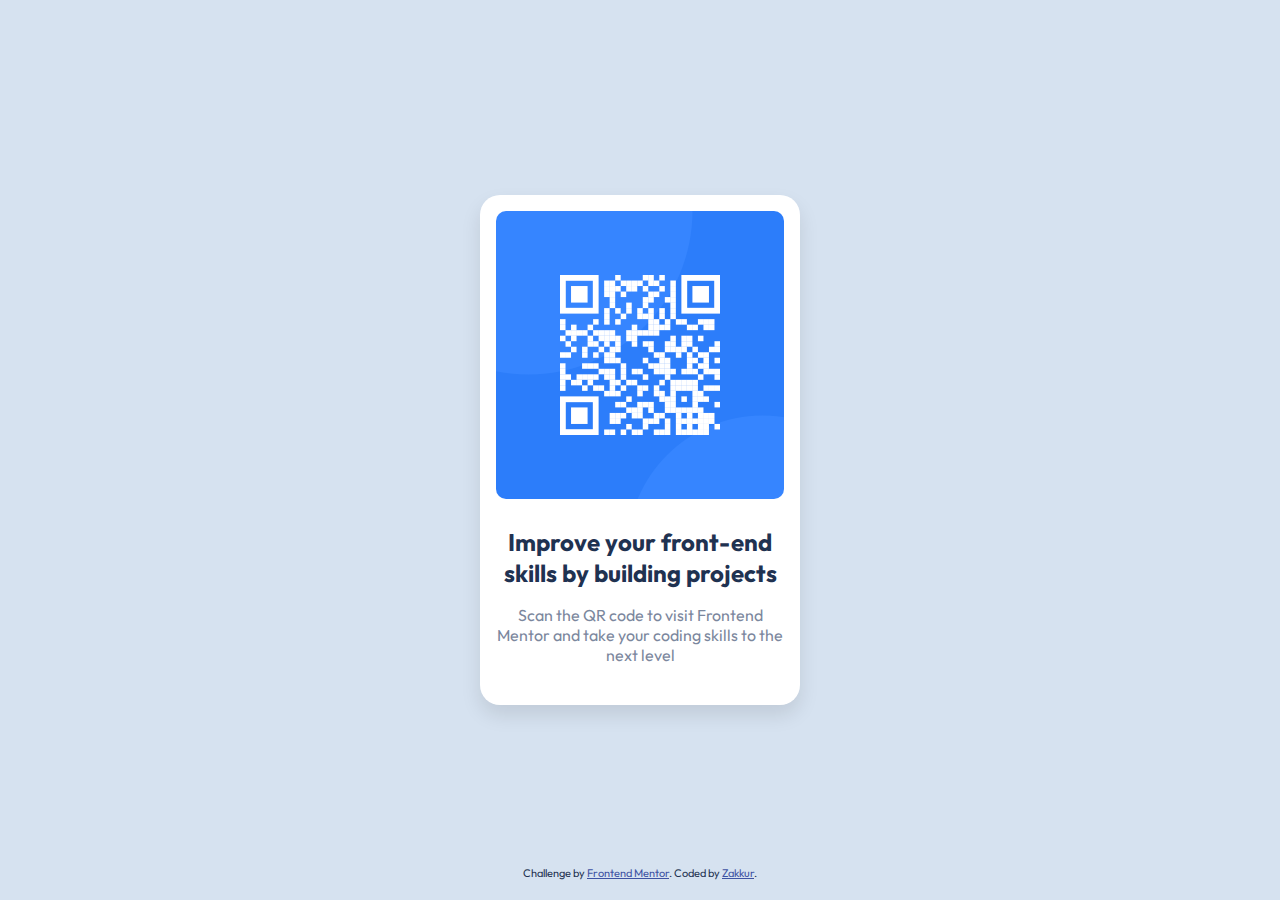
<file: index.html>
<!DOCTYPE html>
<html lang="en">
<head>
  <meta charset="UTF-8">
  <meta name="viewport" content="width=device-width, initial-scale=1.0"> <!-- displays site properly based on user's device -->

  <link rel="icon" type="image/png" sizes="32x32" href="./images/favicon-32x32.png">
  <title>Frontend Mentor | QR code component</title>
  <link rel="stylesheet" href="style.css">
</head>
<body>
  <main>
  <section class="container">
    <article class="card">
      <a href="https://www.frontendmentor.io" target="_blank" rel="noopener noreferrer">
        <img src="./images/image-qr-code.png" alt="QR code linking to Frontend Mentor website" class="qr-code">
      </a>
    <h1>Improve your front-end skills by building projects</h1>
    <p>Scan the QR code to visit Frontend Mentor and take your coding skills to the next level</p>
    </article>
  </section>
  </main>

  <footer class="attribution">
    Challenge by <a href="https://www.frontendmentor.io?ref=challenge" target="_blank" rel="noopener noreferrer" aria-label="Frontend Mentor challenge source">Frontend Mentor</a>. 
    Coded by <a href="#" aria-label="Zakkur's profile">Zakkur</a>.
  </footer>


  

</body>
</html>
</file>
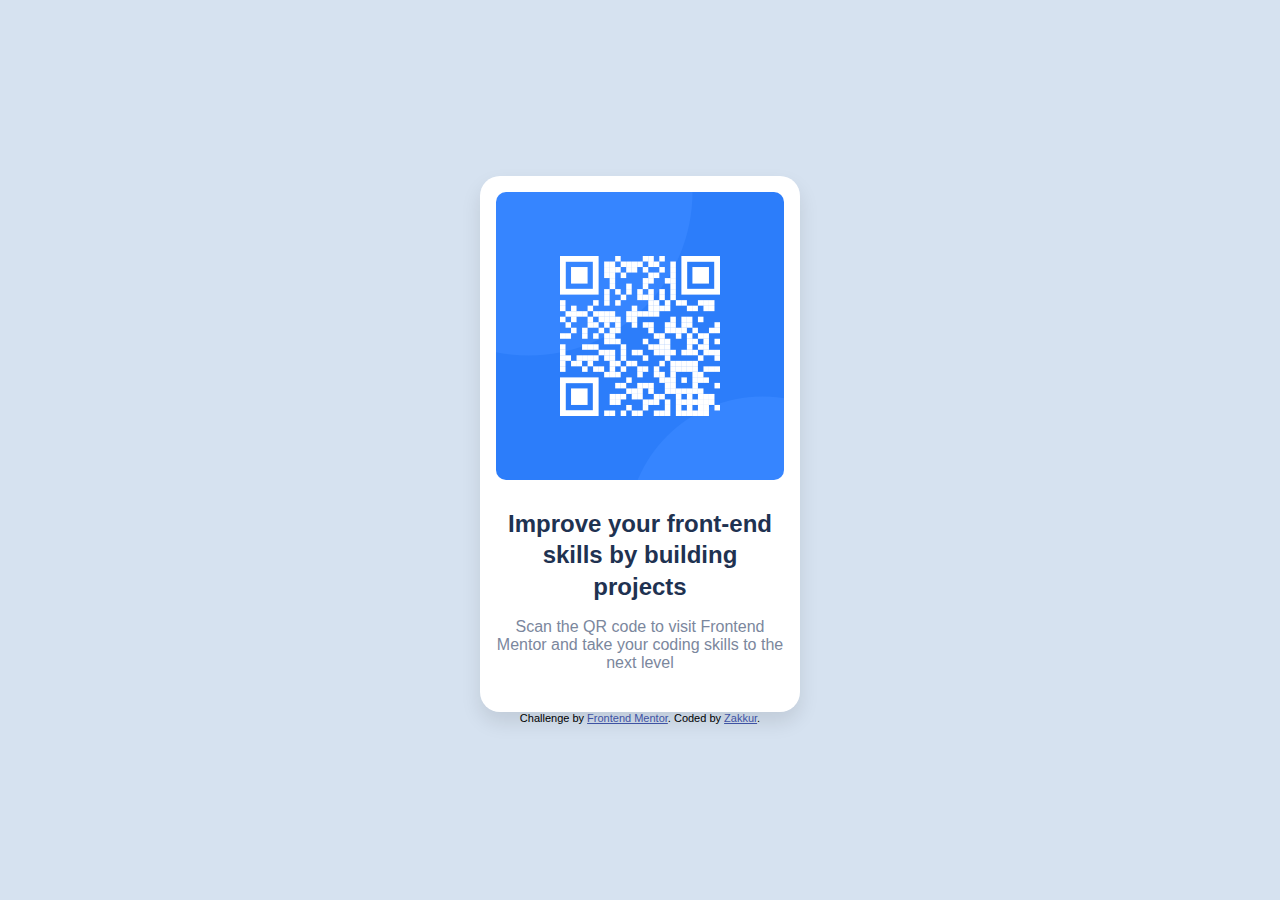
<file: qr-code-component-main/index.html>
<!DOCTYPE html>
<html lang="en">
<head>
  <meta charset="UTF-8">
  <meta name="viewport" content="width=device-width, initial-scale=1.0"> <!-- displays site properly based on user's device -->

  <link rel="icon" type="image/png" sizes="32x32" href="./images/favicon-32x32.png">
  <title>Frontend Mentor | QR code component</title>
  <link rel="stylesheet" href="style.css">
</head>
<body>

  <div class="container">
    <div class="card">
    <img src="./images/image-qr-code.png" alt="QR code" class="qr-code">
    <h1>Improve your front-end skills by building projects</h1>
    <p>Scan the QR code to visit Frontend Mentor and take your coding skills to the next level</p>
    </div>
  </div>

    <div class="attribution">
    Challenge by <a href="https://www.frontendmentor.io?ref=challenge" target="_blank">Frontend Mentor</a>. 
    Coded by <a href="#">Zakkur</a>.
  </div>


  

</body>
</html>
</file>
<file: style.css>
@import url('https://fonts.googleapis.com/css2?family=Outfit:wght@400;700&display=swap');
html,body {
    height: 100%;
    margin: 0;
    background-color: hsl(212, 45%, 89%);
    display: flex;
    flex-direction: column;
    justify-content: center;
    align-items: center;
    font-family: 'Outfit', sans-serif;
}

.container {
    display: flex; 
    justify-content: center; 
    align-items: center;
    flex-direction: column;
    width: 100%;
    max-width: 320px;
}

.card {
    background-color: hsl(0, 0%, 100%);
    border-radius: 20px;
    padding: 16px;
    box-shadow: 0 10px 20px rgba(0, 0, 0, 0.1);
    text-align: center;
    width: 100%;
    box-sizing: border-box;
}

.card img {
    width: 100%;
    height: auto;
    border-radius: 10px;
    margin-bottom: 24px;
}

.card h1 {
    font-size: 24px;
    font-weight: 700;
    color: hsl(218, 44%, 22%);
    margin: 0 0 16px 0;
    line-height: 1.3;
}

.card p {
    font-size: 16px;
    font-weight: 400;
    color: hsl(220, 15%, 55%);
    margin: 0 0 24px 0;

}

footer.attribution { 
    font-size: 11px;
    text-align: center;
    position: absolute;
    bottom: 20px;
    color: hsl(218, 44%, 22%);
}

footer.attribution a { 
    color: hsl(228, 45%, 44%); 
}

/* Media Queries for Responsive Design */

/* Mobile (375px) */
@media (max-width: 375px) {
    .container {
        margin: 0 15px;
    }
    .card {
        padding: 16px;
    }
    .card h1 {
        font-size: 20px;
    }
    .card p {
        font-size: 14px;
    }
}

/* Desktop (1440px) */
@media (min-width: 1440px) {
    .container {
        margin: 0 auto;
    }
    .card {
        padding: 16px;
    }
    .card h1 {
        font-size: 22px;
    }
    .card p {
        font-size: 15px;
    }
}
</file>
<file: qr-code-component-main/style.css>
html,body {
    height: 100%;
    margin: 0;
    background-color: hsl(212, 45%, 89%);
    display: flex;
    flex-direction: column;
    justify-content: center;
    align-items: center;
    font-family: 'Outfit', sans-serif;
}

.container {
    display: flex; 
    justify-content: center; 
    align-items: center;
    flex-direction: column;
    width: 100%;
    max-width: 320px;
}

.card {
    background-color: hsl(0, 0%, 100%);
    border-radius: 20px;
    padding: 16px;
    box-shadow: 0 10px 20px rgba(0, 0, 0, 0.1);
    text-align: center;
    width: 100%;
    box-sizing: border-box;
}

.card img {
    width: 100%;
    height: auto;
    border-radius: 10px;
    margin-bottom: 24px;
}

.card h1 {
    font-size: 24px;
    font-weight: 700;
    color: hsl(218, 44%, 22%);
    margin: 0 0 16px 0;
    line-height: 1.3;
}

.card p {
    font-size: 16px;
    font-weight: 400;
    color: hsl(220, 15%, 55%);
    margin: 0 0 24px 0;

}

.attribution { 
    font-size: 11px; 
    text-align: center; 
}

.attribution a { 
    color: hsl(228, 45%, 44%); 
}

/* Media Queries for Responsive Design */

/* Mobile (375px) */
@media (max-width: 375px) {
    .container {
        margin: 0 15px;
    }
    .card {
        padding: 16px;
    }
    .card h1 {
        font-size: 20px;
    }
    .card p {
        font-size: 14px;
    }
}

/* Desktop (1440px) */
@media (min-width: 1440px) {
    .container {
        margin: 0 auto;
    }
    .card {
        padding: 16px;
    }
    .card h1 {
        font-size: 22px;
    }
    .card p {
        font-size: 15px;
    }
}
</file>
